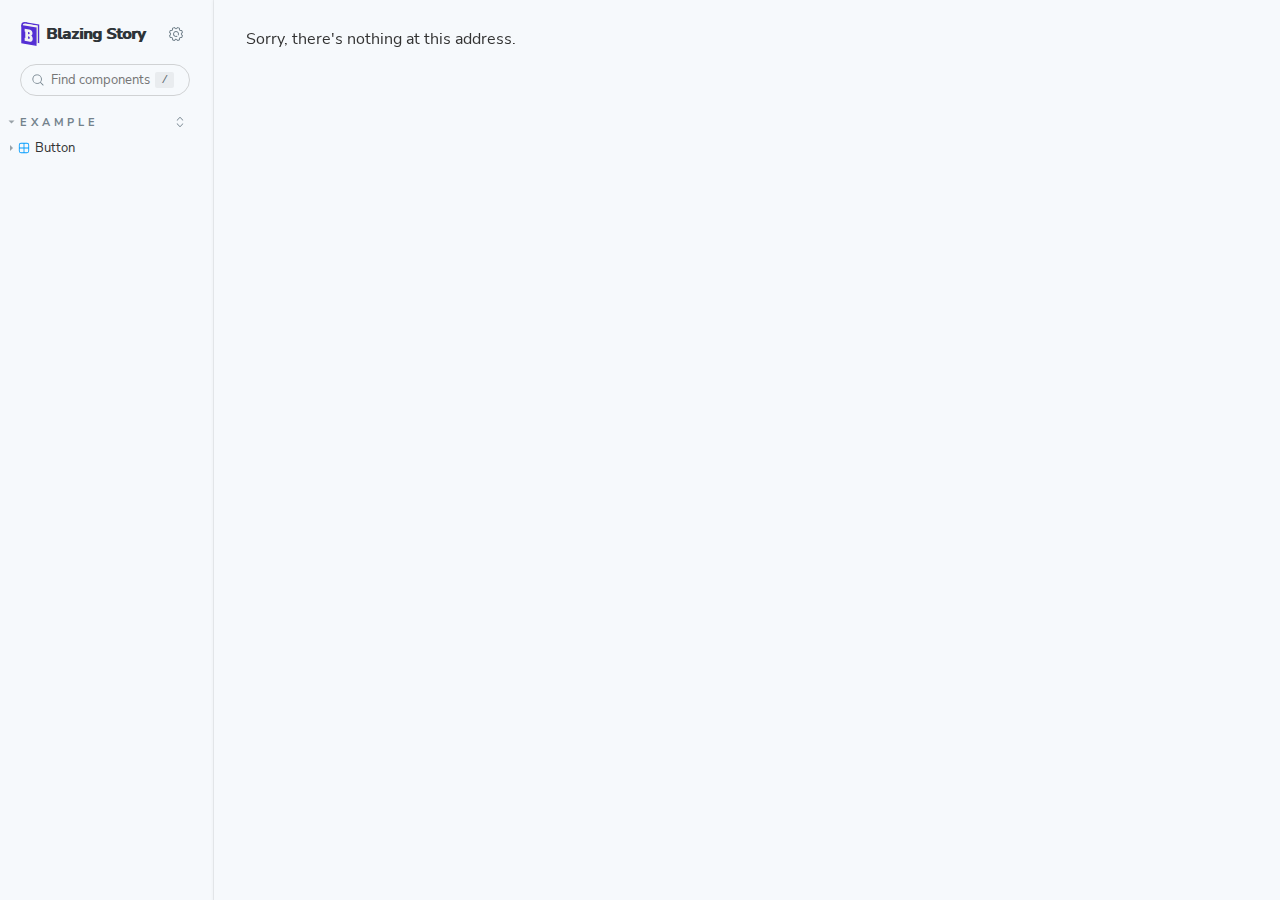
<file: src/BlazingStoryExampleApp.Stories/wwwroot/index.html>
<!DOCTYPE html>
<html lang="en">

<head>
    <meta charset="utf-8" />
    <meta name="viewport" content="width=device-width, initial-scale=1.0" />
    <title>BlazingStoryExampleApp.Stories</title>
    <base href="/" />
    <!--
    DON'T PUT ANY ADDITIONAL CSS OR JAVASCRIPT LINKS IN THIS FILE.
    Please do that in the "iframe.html" instead.
    -->
    <link rel="stylesheet" href="css/blazor-ui.css" />
</head>

<body>
    <div id="app">
        <div class="loading-progress">
            <svg>
                <circle r="40%" cx="50%" cy="50%" />
                <circle r="40%" cx="50%" cy="50%" />
            </svg>
            <div class="text"></div>
            <img src="_content/BlazingStory/images/icon.min.svg" />
        </div>
    </div>

    <div id="blazor-error-ui">
        An unhandled error has occurred.
        <a href="" class="reload">Reload</a>
        <a class="dismiss">🗙</a>
    </div>

    <!--
    DON'T PUT ANY ADDITIONAL JAVASCRIPT LINKS IN THIS FILE.
    Please do that in the "iframe.html" instead.
    -->
    <script src="_framework/blazor.webassembly.js"></script>
</body>

</html>
</file>
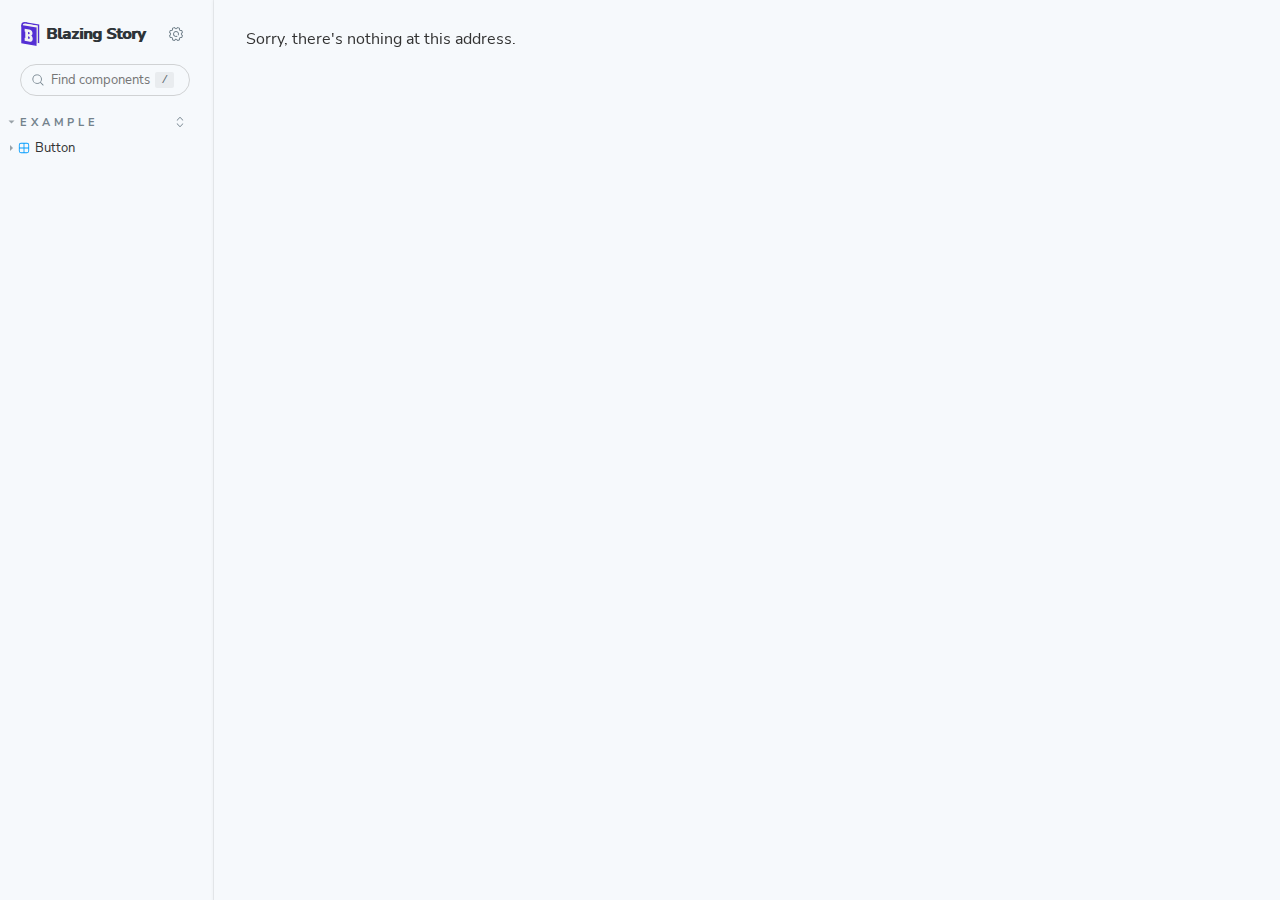
<file: src/BlazingStoryExampleApp.Stories/wwwroot/iframe.html>
<!DOCTYPE html>
<html lang="en">

<head>
    <meta charset="utf-8" />
    <meta name="viewport" content="width=device-width, initial-scale=1.0" />
    <title>BlazingStoryExampleApp.Stories</title>
    <base href="/" />
    <!--
    If you need to add <link> or <script> elements to include CSS
    or JavaScript files for canvas views of your Stories, 
    YOU SHOULD PLACE THEM HERE, not in the "index.html" file.
    -->
    <link rel="stylesheet" href="css/blazor-ui.css" />
    <link rel="stylesheet" href="BlazingStoryExampleApp.Stories.styles.css" />
</head>

<body>
    <div id="app">
    </div>

    <div id="blazor-error-ui">
        An unhandled error has occurred.
        <a href="" class="reload">Reload</a>
        <a class="dismiss">🗙</a>
    </div>

    <!--
    If you need to add <script> elements to include 
    JavaScript files for canvas views of your Stories, 
    YOU SHOULD PLACE THEM HERE, not in the "index.html" file.
    -->
    <script src="_framework/blazor.webassembly.js"></script>
</body>

</html>
</file>
<file: src/BlazingStoryExampleApp.Stories/wwwroot/css/blazor-ui.css>
#blazor-error-ui {
    background: #ffffe0;
    bottom: 0;
    box-shadow: 0 -1px 2px rgba(0, 0, 0, .2);
    display: none;
    left: 0;
    padding: .6rem 1.25rem .7rem 1.25rem;
    position: fixed;
    right: 0;
    z-index: 1000
}

#blazor-error-ui .dismiss {
    cursor: pointer;
    position: absolute;
    right: .75rem;
    top: .5rem
}

.blazor-error-boundary {
    background: url([data-uri]) no-repeat 1rem/1.8rem, #b32121;
    padding: 1rem 1rem 1rem 3.7rem;
    color: white;
}

.blazor-error-boundary::after {
    content: "An error has occurred."
}

.loading-progress {
    position: fixed;
    inset: 0;
    background: #f6f9fc;
}

.loading-progress svg {
    position: relative;
    display: block;
    width: 8rem;
    height: 8rem;
    margin: 20vh auto 1rem auto;
}

.loading-progress svg circle {
    fill: none;
    stroke: #e0e0e0;
    stroke-width: 0.6rem;
    transform-origin: 50% 50%;
    transform: rotate(-90deg);
}

.loading-progress svg circle:last-child {
    stroke: #542fd4;
    stroke-dasharray: calc(3.141 * var(--blazor-load-percentage, 0%) * 0.8), 500%;
    transition: stroke-dasharray 0.05s ease-in-out;
}

.loading-progress img {
    position: absolute;
    width: 44px;
    height: 44px;
    margin: auto;
    inset: calc(20vh + 3.2rem - 22px) 0 auto 0;
}

.loading-progress .text {
    position: absolute;
    text-align: center;
    font-weight: bold;
    inset: calc(20vh + 4.8rem) 0 auto 0.2rem;
}

.loading-progress .text:after {
    content: var(--blazor-load-percentage-text, "Loading");
}

@media (prefers-color-scheme: dark) {
    .loading-progress {
        background-color: #222425;
    }

    .loading-progress svg circle {
        stroke: #393a3b;
    }

    .loading-progress .text {
        color: #c9cdcf;
    }
}
</file>
